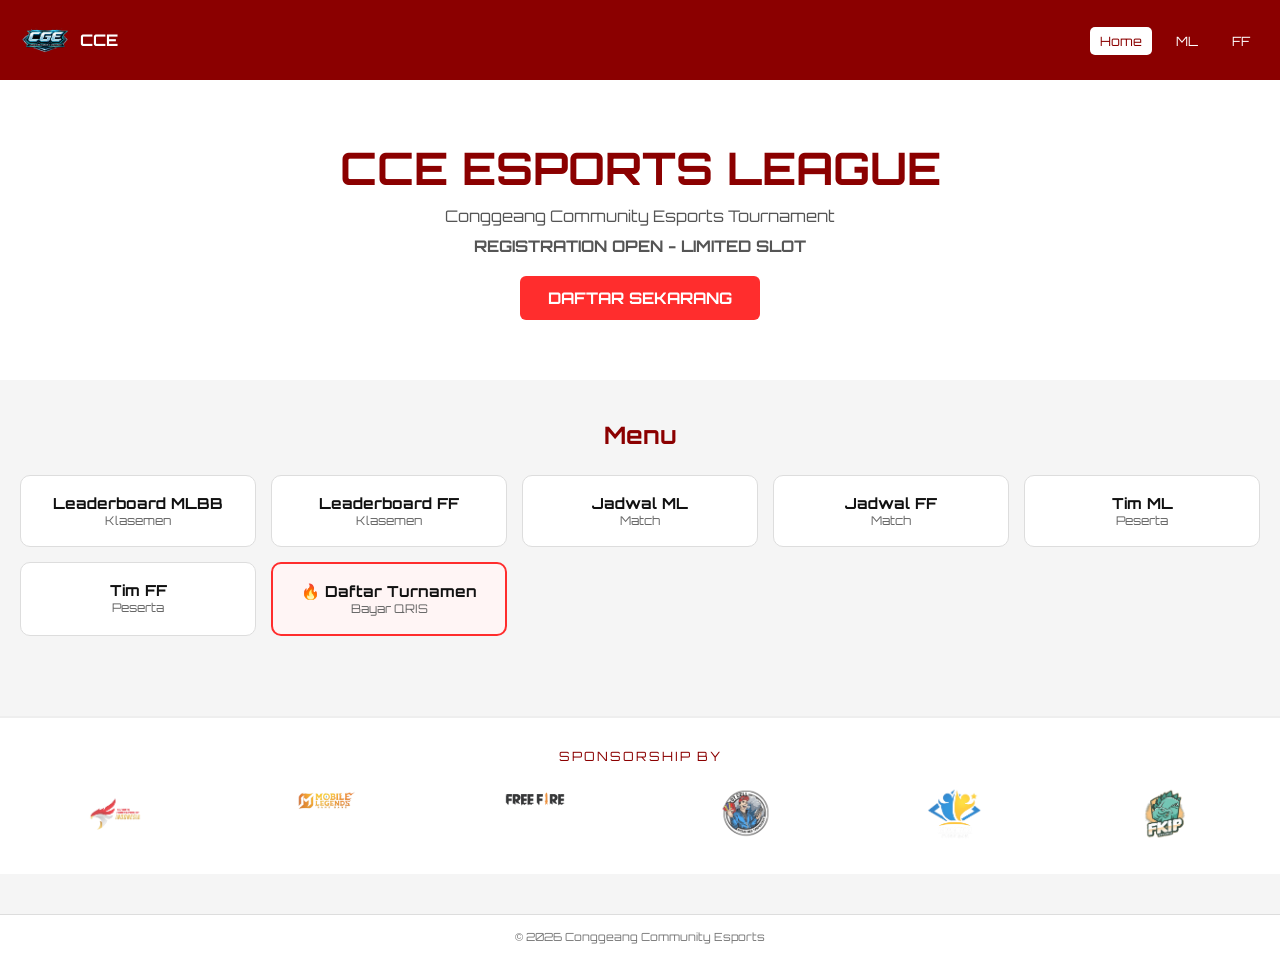
<file: index.html>
<!DOCTYPE html>
<html lang="id">
<head>
<meta charset="UTF-8">
<meta name="viewport" content="width=device-width, initial-scale=1.0">
<title>CCE - Conggeang Community Esports</title>

<link href="https://fonts.googleapis.com/css2?family=Orbitron:wght@400;700&display=swap" rel="stylesheet">
<link rel="stylesheet" href="style.css">
</head>

<body>

<!-- NAVBAR -->
<nav>
  <div class="nav-left">
    <img src="logo.png" class="logo">
    <h1 class="brand">CCE</h1>
  </div>

  <div class="menu-nav">
    <a href="index.html" class="active">Home</a>
    <a href="leaderboard-ml.html">ML</a>
    <a href="leaderboard-ff.html">FF</a>
  </div>
</nav>

<!-- HERO -->
<section class="hero">
  <h2>CCE ESPORTS LEAGUE</h2>
  <p>Conggeang Community Esports Tournament</p>
  <p class="highlight">REGISTRATION OPEN - LIMITED SLOT</p>

  <a href="daftar.html" class="btn-daftar">DAFTAR SEKARANG</a>
</section>

<!-- MENU -->
<section class="menu">
  <h2>Menu</h2>

  <div class="grid">

    <a href="leaderboard-ml.html" class="card">
      <h3>Leaderboard MLBB</h3>
      <p>Klasemen</p>
    </a>

    <a href="leaderboard-ff.html" class="card">
      <h3>Leaderboard FF</h3>
      <p>Klasemen</p>
    </a>

    <a href="jadwal-ml.html" class="card">
      <h3>Jadwal ML</h3>
      <p>Match</p>
    </a>

    <a href="jadwal-ff.html" class="card">
      <h3>Jadwal FF</h3>
      <p>Match</p>
    </a>

    <a href="tim-ml.html" class="card">
      <h3>Tim ML</h3>
      <p>Peserta</p>
    </a>

    <a href="tim-ff.html" class="card">
      <h3>Tim FF</h3>
      <p>Peserta</p>
    </a>

    <a href="daftar.html" class="card daftar">
      <h3>🔥 Daftar Turnamen</h3>
      <p>Bayar QRIS</p>
    </a>

  </div>
</section>

<!-- SPONSOR -->
<section class="sponsor-section">
  <p class="sponsor-text">SPONSORSHIP BY</p>

  <div class="sponsor-logo">
    <img src="sponsor1.png">
    <img src="sponsor2.png">
    <img src="sponsor3.png">
    <img src="sponsor4.png">
    <img src="sponsor5.png">
    <img src="sponsor6.png">
  </div>
</section>

<!-- FOOTER -->
<footer>
  <p>© 2026 Conggeang Community Esports</p>
</footer>

</body>
</html>
</file>
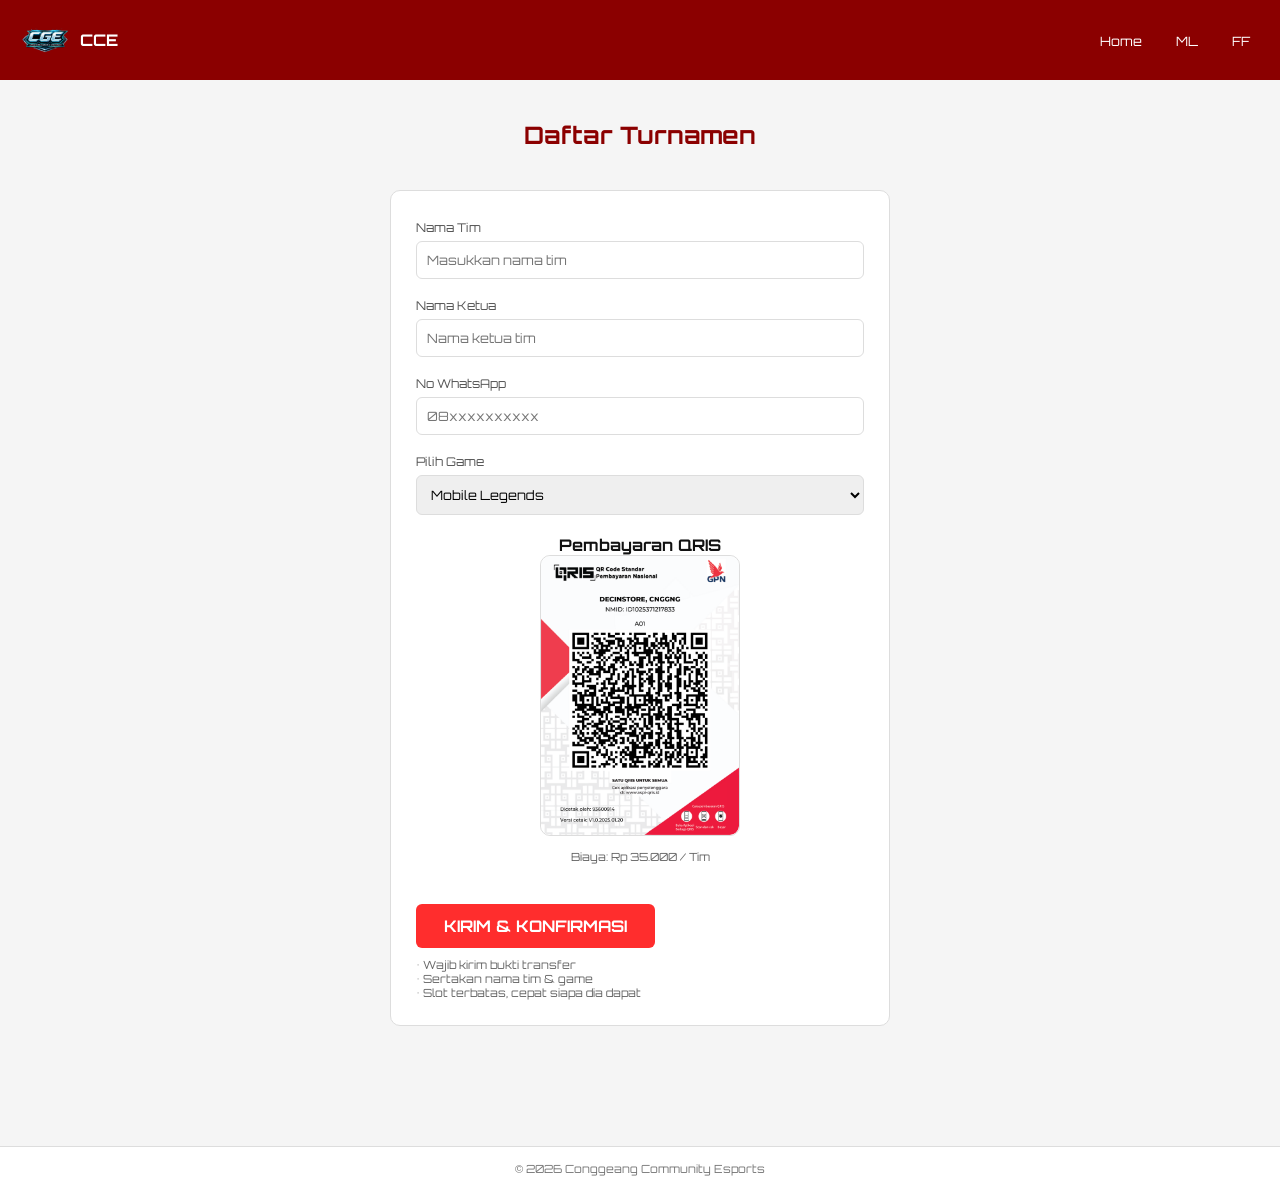
<file: daftar.html>
<!DOCTYPE html>
<html lang="id">
<head>
<meta charset="UTF-8">
<meta name="viewport" content="width=device-width, initial-scale=1.0">
<title>Daftar Turnamen - CCE</title>

<link href="https://fonts.googleapis.com/css2?family=Orbitron:wght@400;700&display=swap" rel="stylesheet">
<link rel="stylesheet" href="style.css">

<style>
.form-container{
  max-width:500px;
  margin:40px auto;
  background:white;
  padding:25px;
  border-radius:10px;
  border:1px solid #ddd;
}

.form-group{
  margin-bottom:15px;
  text-align:left;
}

.form-group label{
  font-size:0.75rem;
  color:#555;
}

.form-group input,
.form-group select{
  width:100%;
  padding:10px;
  margin-top:5px;
  border:1px solid #ddd;
  border-radius:6px;
  font-family:'Orbitron',sans-serif;
  font-size:0.8rem;
}

.qr-box{
  text-align:center;
  margin:20px 0;
}

.qr-box img{
  width:200px;
  border-radius:10px;
  border:1px solid #ddd;
}

.note{
  font-size:0.7rem;
  color:#666;
  margin-top:10px;
}
</style>

</head>

<body>

<!-- NAVBAR -->
<nav>
  <div class="nav-left">
    <img src="logo.png" class="logo">
    <h1 class="brand">CCE</h1>
  </div>

  <div class="menu-nav">
    <a href="index.html">Home</a>
    <a href="leaderboard-ml.html">ML</a>
    <a href="leaderboard-ff.html">FF</a>
  </div>
</nav>

<!-- CONTENT -->
<section class="menu">
  <h2>Daftar Turnamen</h2>

  <div class="form-container">

    <div class="form-group">
      <label>Nama Tim</label>
      <input type="text" placeholder="Masukkan nama tim">
    </div>

    <div class="form-group">
      <label>Nama Ketua</label>
      <input type="text" placeholder="Nama ketua tim">
    </div>

    <div class="form-group">
      <label>No WhatsApp</label>
      <input type="text" placeholder="08xxxxxxxxxx">
    </div>

    <div class="form-group">
      <label>Pilih Game</label>
      <select>
        <option>Mobile Legends</option>
        <option>Free Fire</option>
      </select>
    </div>

    <div class="qr-box">
      <p><b>Pembayaran QRIS</b></p>
      <img src="qris.png">
      <p class="note">Biaya: Rp 35.000 / Tim</p>
    </div>

    <a class="btn-daftar"
       href="https://wa.me/6285156287358?text=Halo%20Admin%20CCE%0ASaya%20mau%20daftar%20turnamen%0A%0ANama%20Tim%20:%20%0ANama%20Ketua%20:%20%0AGame%20:%20%0A%0ASaya%20akan%20kirim%20bukti%20transfer."
       target="_blank">
       KIRIM & KONFIRMASI
    </a>

    <p class="note">
      • Wajib kirim bukti transfer<br>
      • Sertakan nama tim & game<br>
      • Slot terbatas, cepat siapa dia dapat
    </p>

  </div>
</section>

<!-- FOOTER -->
<footer>
  <p>© 2026 Conggeang Community Esports</p>
</footer>

</body>
</html>
</file>
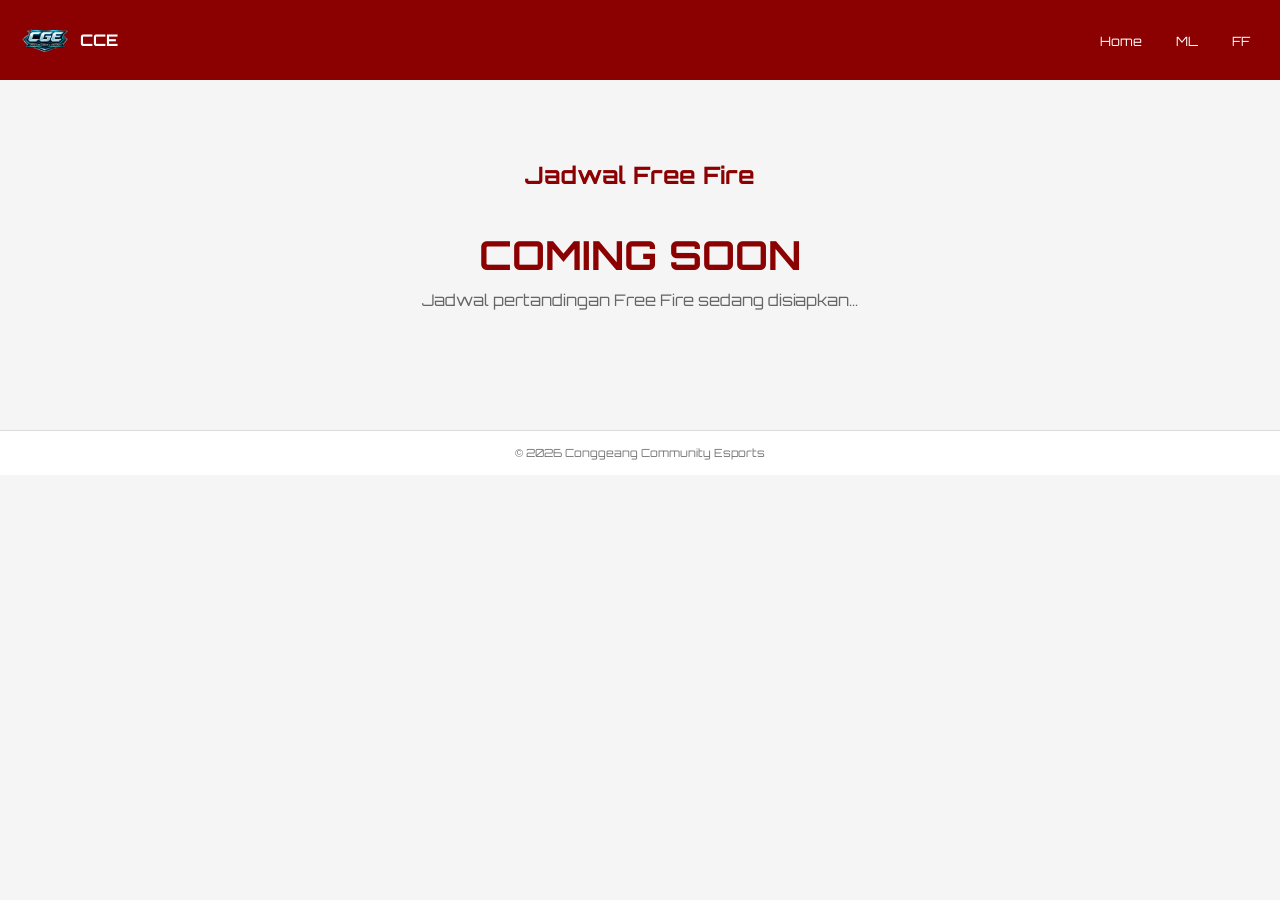
<file: jadwal-ff.html>
<!DOCTYPE html>
<html lang="id">
<head>
<meta charset="UTF-8">
<meta name="viewport" content="width=device-width, initial-scale=1.0">
<title>Jadwal FF - CCE</title>

<link href="https://fonts.googleapis.com/css2?family=Orbitron:wght@400;700&display=swap" rel="stylesheet">
<link rel="stylesheet" href="style.css">
</head>

<body>

<!-- NAVBAR -->
<nav>
  <div class="nav-left">
    <img src="logo.png" class="logo">
    <h1 class="brand">CCE</h1>
  </div>

  <div class="menu-nav">
    <a href="index.html">Home</a>
    <a href="leaderboard-ml.html">ML</a>
    <a href="leaderboard-ff.html">FF</a>
  </div>
</nav>

<!-- CONTENT -->
<section class="menu" style="text-align:center; padding:80px 20px;">
  
  <h2>Jadwal Free Fire</h2>

  <div style="margin-top:40px;">
    <h1 style="font-size:2.5rem; color:#8B0000;">COMING SOON</h1>
    <p style="margin-top:10px; color:#666;">
      Jadwal pertandingan Free Fire sedang disiapkan...
    </p>
  </div>

</section>

<!-- FOOTER -->
<footer>
  <p>© 2026 Conggeang Community Esports</p>
</footer>

</body>
</html>
</file>
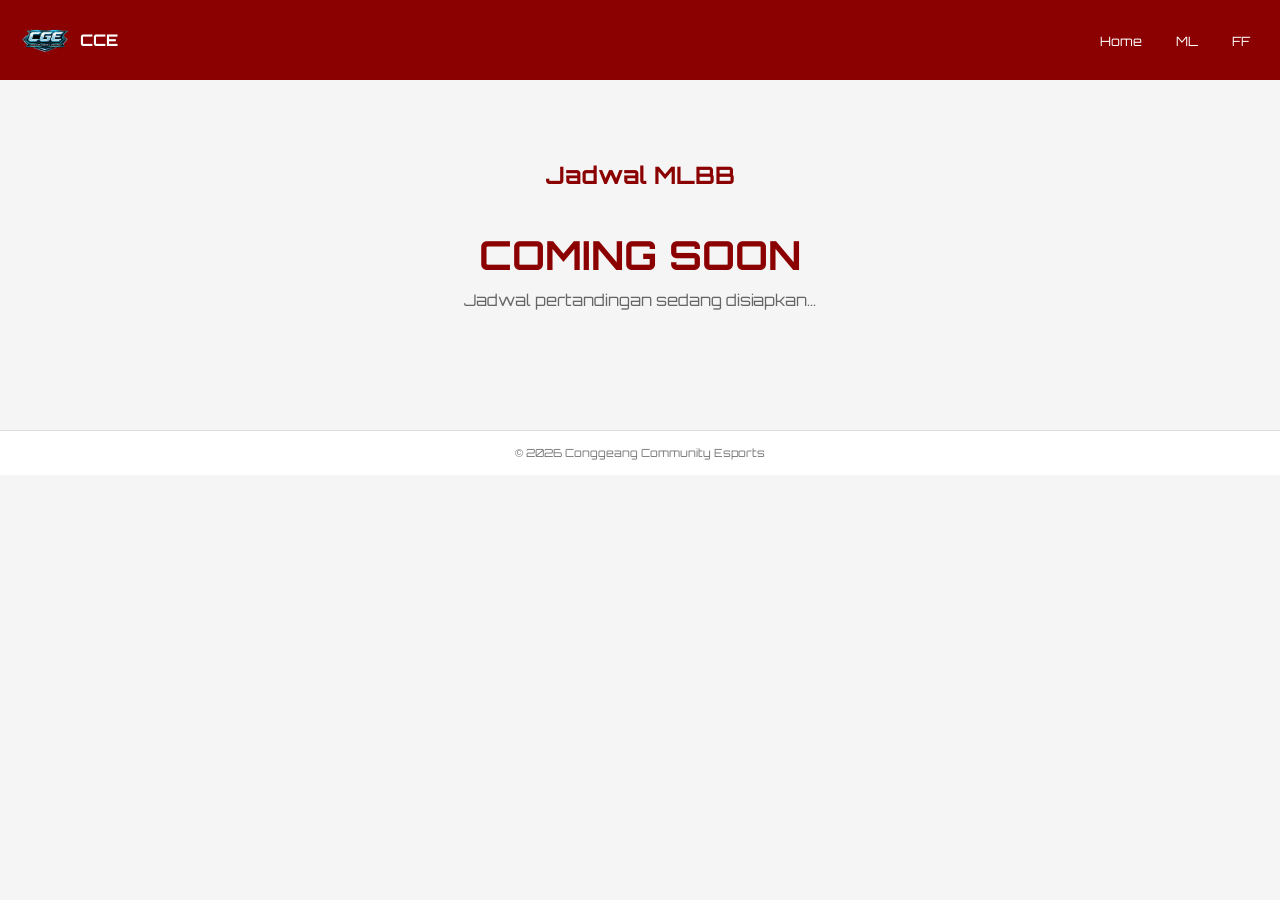
<file: jadwal-ml.html>
<!DOCTYPE html>
<html lang="id">
<head>
<meta charset="UTF-8">
<meta name="viewport" content="width=device-width, initial-scale=1.0">
<title>Jadwal MLBB - CCE</title>

<link href="https://fonts.googleapis.com/css2?family=Orbitron:wght@400;700&display=swap" rel="stylesheet">
<link rel="stylesheet" href="style.css">
</head>

<body>

<!-- NAVBAR -->
<nav>
  <div class="nav-left">
    <img src="logo.png" class="logo">
    <h1 class="brand">CCE</h1>
  </div>

  <div class="menu-nav">
    <a href="index.html">Home</a>
    <a href="leaderboard-ml.html">ML</a>
    <a href="leaderboard-ff.html">FF</a>
  </div>
</nav>

<!-- CONTENT -->
<section class="menu" style="text-align:center; padding:80px 20px;">
  
  <h2>Jadwal MLBB</h2>

  <div style="margin-top:40px;">
    <h1 style="font-size:2.5rem; color:#8B0000;">COMING SOON</h1>
    <p style="margin-top:10px; color:#666;">
      Jadwal pertandingan sedang disiapkan...
    </p>
  </div>

</section>

<!-- FOOTER -->
<footer>
  <p>© 2026 Conggeang Community Esports</p>
</footer>

</body>
</html>
</file>
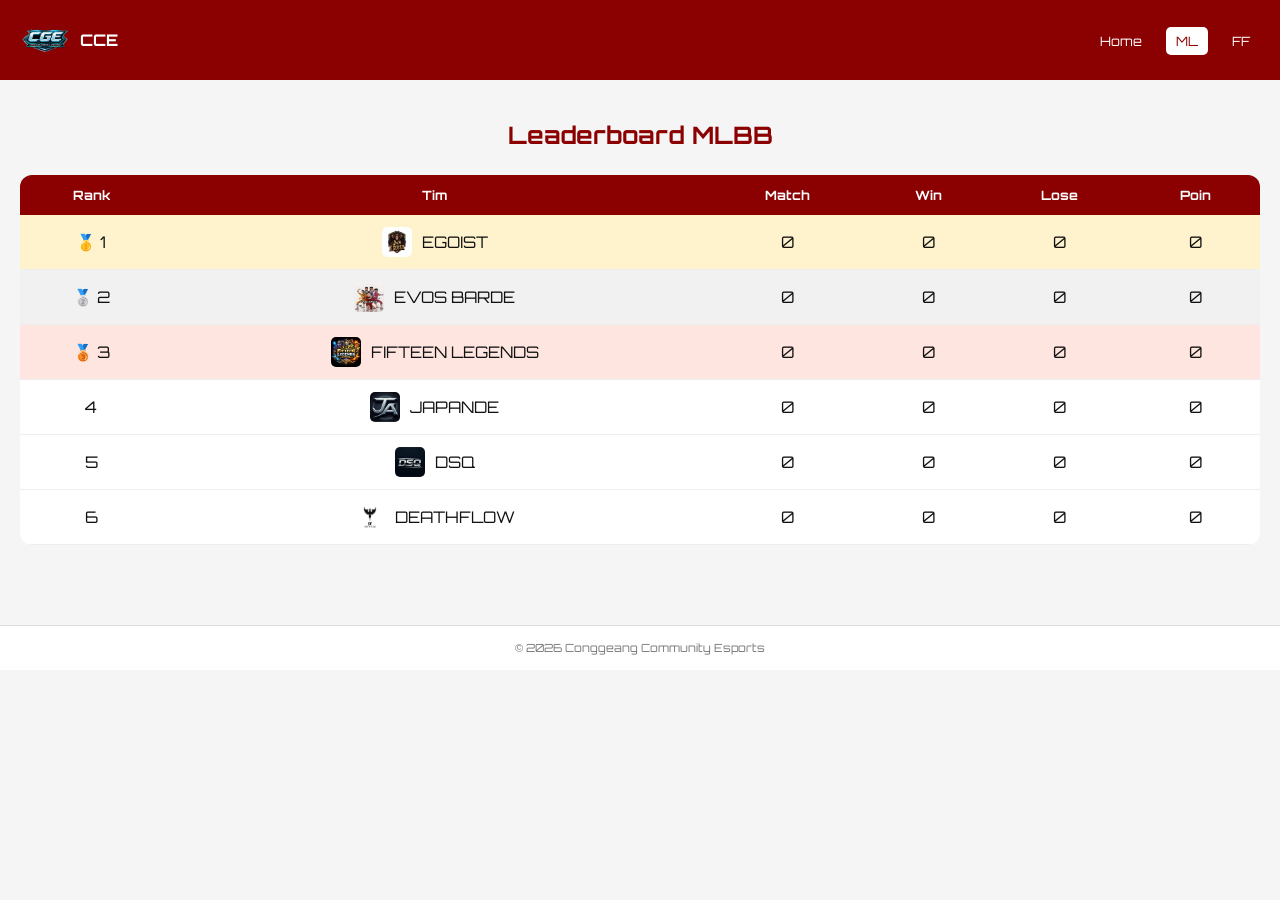
<file: leaderboard-ml.html>
<!DOCTYPE html>
<html lang="id">
<head>
<meta charset="UTF-8">
<meta name="viewport" content="width=device-width, initial-scale=1.0">
<title>Leaderboard MLBB - CCE</title>

<link href="https://fonts.googleapis.com/css2?family=Orbitron:wght@400;700&display=swap" rel="stylesheet">
<link rel="stylesheet" href="style.css">
</head>

<body>

<!-- NAVBAR -->
<nav>
  <div class="nav-left">
    <img src="logo.png" class="logo">
    <h1 class="brand">CCE</h1>
  </div>

  <div class="menu-nav">
    <a href="index.html">Home</a>
    <a href="leaderboard-ml.html" class="active">ML</a>
    <a href="leaderboard-ff.html">FF</a>
  </div>
</nav>

<!-- TITLE -->
<section class="menu">
  <h2>Leaderboard MLBB</h2>

  <div class="table-wrapper">
    <table class="leaderboard">

      <thead>
        <tr>
          <th>Rank</th>
          <th>Tim</th>
          <th>Match</th>
          <th>Win</th>
          <th>Lose</th>
          <th>Poin</th>
        </tr>
      </thead>

      <tbody>

        <tr class="top1">
          <td>🥇 1</td>
          <td>
            <div class="team">
              <img src="EGOIST.png">
              <span>EGOIST</span>
            </div>
          </td>
          <td>0</td><td>0</td><td>0</td><td>0</td>
        </tr>

        <tr class="top2">
          <td>🥈 2</td>
          <td>
            <div class="team">
              <img src="EVOS BARDE.png">
              <span>EVOS BARDE</span>
            </div>
          </td>
          <td>0</td><td>0</td><td>0</td><td>0</td>
        </tr>

        <tr class="top3">
          <td>🥉 3</td>
          <td>
            <div class="team">
              <img src="FIFTEEN LEGENDS.png">
              <span>FIFTEEN LEGENDS</span>
            </div>
          </td>
          <td>0</td><td>0</td><td>0</td><td>0</td>
        </tr>

        <tr>
          <td>4</td>
          <td>
            <div class="team">
              <img src="JAPANDE.png">
              <span>JAPANDE</span>
            </div>
          </td>
          <td>0</td><td>0</td><td>0</td><td>0</td>
        </tr>

        <tr>
          <td>5</td>
          <td>
            <div class="team">
              <img src="DSQ.png">
              <span>DSQ</span>
            </div>
          </td>
          <td>0</td><td>0</td><td>0</td><td>0</td>
        </tr>

        <tr>
          <td>6</td>
          <td>
            <div class="team">
              <img src="DEATHFLOW.png">
              <span>DEATHFLOW</span>
            </div>
          </td>
          <td>0</td><td>0</td><td>0</td><td>0</td>
        </tr>

      </tbody>

    </table>
  </div>
</section>

<!-- FOOTER -->
<footer>
  <p>© 2026 Conggeang Community Esports</p>
</footer>

</body>
</html>
</file>
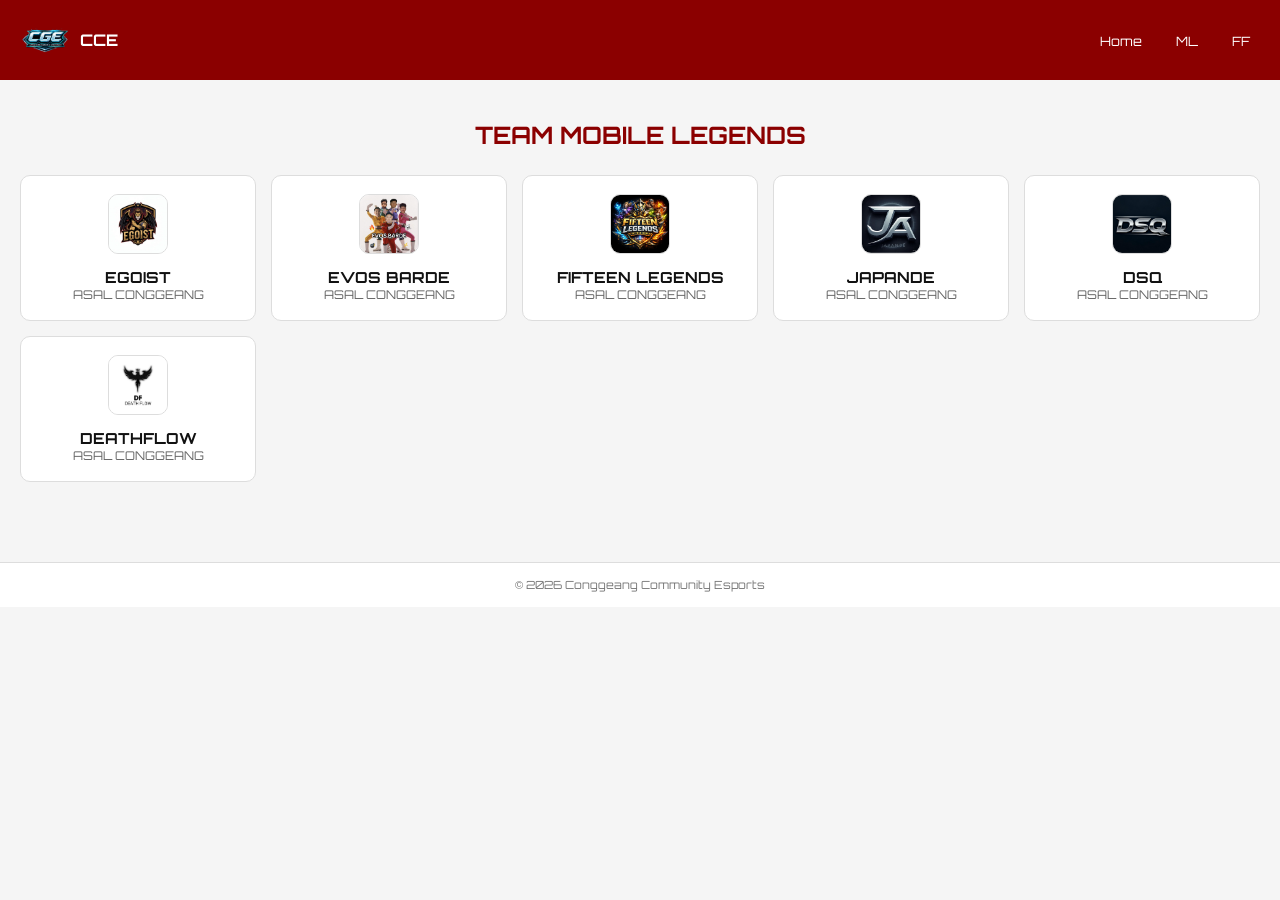
<file: tim-ml.html>
<!DOCTYPE html>
<html lang="id">
<head>
<meta charset="UTF-8">
<meta name="viewport" content="width=device-width, initial-scale=1.0">
<title>TEAM MLBB - CCE</title>

<link href="https://fonts.googleapis.com/css2?family=Orbitron:wght@400;700&display=swap" rel="stylesheet">
<link rel="stylesheet" href="style.css">

<style>
.team-logo{
  width:60px;
  height:60px;
  object-fit:cover;
  margin-bottom:10px;
  border-radius:10px;
  border:1px solid #ddd;
  transition:0.3s;
}

.card:hover .team-logo{
  transform:scale(1.1);
  border-color:#ff2d2d;
}
</style>

</head>

<body>

<!-- NAVBAR -->
<nav>
  <div class="nav-left">
    <img src="logo.png" class="logo">
    <h1 class="brand">CCE</h1>
  </div>

  <div class="menu-nav">
    <a href="index.html">Home</a>
    <a href="leaderboard-ml.html">ML</a>
    <a href="leaderboard-ff.html">FF</a>
  </div>
</nav>

<!-- CONTENT -->
<section class="menu">
  <h2>TEAM MOBILE LEGENDS</h2>

  <div class="grid">

    <div class="card">
      <img src="EGOIST.png" class="team-logo">
      <h3>EGOIST</h3>
      <p>ASAL CONGGEANG</p>
    </div>

    <div class="card">
      <img src="EVOS BARDE.png" class="team-logo">
      <h3>EVOS BARDE</h3>
      <p>ASAL CONGGEANG</p>
    </div>

    <div class="card">
      <img src="FIFTEEN LEGENDS.png" class="team-logo">
      <h3>FIFTEEN LEGENDS</h3>
      <p>ASAL CONGGEANG</p>
    </div>

    <div class="card">
      <img src="JAPANDE.png" class="team-logo">
      <h3>JAPANDE</h3>
      <p>ASAL CONGGEANG</p>
    </div>

    <div class="card">
      <img src="DSQ.png" class="team-logo">
      <h3>DSQ</h3>
      <p>ASAL CONGGEANG</p>
    </div>

    <div class="card">
      <img src="DEATHFLOW.png" class="team-logo">
      <h3>DEATHFLOW</h3>
      <p>ASAL CONGGEANG</p>
    </div>

  </div>
</section>

<!-- FOOTER -->
<footer>
  <p>© 2026 Conggeang Community Esports</p>
</footer>

</body>
</html>
</file>
<file: style.css>
/* RESET */
*{
  margin:0;
  padding:0;
  box-sizing:border-box;
  font-family:'Orbitron',sans-serif;
}

body{
  background:#f5f5f5;
  color:#111;
}

/* NAVBAR */
nav{
  display:flex;
  justify-content:space-between;
  align-items:center;
  padding:15px 20px;
  background:#8B0000;
}

.nav-left{
  display:flex;
  align-items:center;
  gap:10px;
}

.logo{
  width:50px;
}

.brand{
  color:white;
  font-size:1rem;
}

.menu-nav a{
  color:white;
  text-decoration:none;
  font-size:0.8rem;
  margin-left:10px;
  padding:6px 10px;
  border-radius:5px;
  transition:0.2s;
}

.menu-nav a:hover,
.menu-nav .active{
  background:white;
  color:#8B0000;
}

/* HERO */
.hero{
  padding:60px 20px;
  text-align:center;
  background:white;
}

.hero h2{
  font-size:2.3rem;
  color:#8B0000;
}

.hero p{
  margin-top:10px;
  color:#555;
}

.highlight{
  margin-top:10px;
  color:#ff2d2d;
  font-weight:bold;
}

/* BUTTON */
.btn-daftar{
  display:inline-block;
  margin-top:20px;
  padding:12px 28px;
  background:#ff2d2d;
  color:white;
  border-radius:6px;
  text-decoration:none;
  font-weight:bold;
  transition:0.2s;
}

.btn-daftar:hover{
  transform:scale(1.05);
}

/* SECTION */
.menu{
  padding:40px 20px;
}

.menu h2{
  text-align:center;
  margin-bottom:25px;
  color:#8B0000;
}

/* GRID MENU */
.grid{
  display:grid;
  grid-template-columns:repeat(2,1fr);
  gap:15px;
}

.card{
  display:block;
  padding:18px;
  background:white;
  border:1px solid #ddd;
  border-radius:10px;
  text-align:center;
  text-decoration:none;
  color:#111;
  transition:0.2s;
}

.card:hover{
  transform:translateY(-5px);
  border-color:#ff2d2d;
  box-shadow:0 5px 15px rgba(0,0,0,0.08);
}

.card h3{
  font-size:0.95rem;
}

.card p{
  font-size:0.75rem;
  color:#666;
}

/* CTA */
.card.daftar{
  border:2px solid #ff2d2d;
  background:#fff5f5;
}

/* SPONSOR */
.sponsor-section{
  margin-top:40px;
  padding:30px 20px;
  background:white;
  text-align:center;
  border-top:2px solid #eee;
}

.sponsor-text{
  color:#8B0000;
  margin-bottom:20px;
  font-size:0.8rem;
  letter-spacing:2px;
}

.sponsor-logo{
  display:grid;
  grid-template-columns:repeat(3,1fr);
  gap:20px;
  justify-items:center;
}

.sponsor-logo img{
  width:60px;
  opacity:0.8;
  transition:0.2s;
}

.sponsor-logo img:hover{
  transform:scale(1.1);
  opacity:1;
}

/* TABLE (LEADERBOARD) */
.table-wrapper{
  overflow-x:auto;
  margin-top:20px;
}

.leaderboard{
  width:100%;
  min-width:600px;
  border-collapse:collapse;
  background:white;
  border-radius:12px;
  overflow:hidden;
}

.leaderboard th{
  background:#8B0000;
  color:white;
  padding:12px;
  font-size:0.8rem;
}

.leaderboard td{
  padding:12px;
  text-align:center;
  border-bottom:1px solid #eee;
}

.leaderboard tr:hover{
  background:#fff5f5;
}

/* TEAM (LOGO + TEXT) */
.team{
  display:flex;
  align-items:center;
  justify-content:center;
  gap:10px;
}

.team img{
  width:30px;
  height:30px;
  border-radius:5px;
}

/* TOP RANK */
.top1{background:#fff3cd;}
.top2{background:#f1f1f1;}
.top3{background:#ffe5e0;}

/* COMING SOON */
.coming{
  text-align:center;
  margin-top:80px;
  font-size:2rem;
  color:#8B0000;
}

.sub{
  text-align:center;
  color:#666;
  margin-top:10px;
}

/* DAFTAR PAGE */
.container{
  padding:20px;
  display:flex;
  flex-direction:column;
  gap:20px;
}

.card-box{
  background:white;
  padding:20px;
  border-radius:10px;
  border:1px solid #ddd;
  text-align:center;
}

.card-box h3{
  color:#8B0000;
  margin-bottom:10px;
}

.qr img{
  width:220px;
  margin:15px 0;
  border-radius:10px;
}

.btn-wa{
  display:inline-block;
  margin-top:10px;
  padding:12px 20px;
  background:#ff2d2d;
  color:white;
  border-radius:6px;
  text-decoration:none;
}

/* FOOTER */
footer{
  text-align:center;
  padding:15px;
  font-size:0.7rem;
  color:#777;
  background:white;
  border-top:1px solid #ddd;
  margin-top:40px;
}

/* RESPONSIVE */
@media(min-width:768px){

  .hero h2{
    font-size:2.8rem;
  }

  .grid{
    grid-template-columns:repeat(auto-fit,minmax(220px,1fr));
  }

  .sponsor-logo{
    grid-template-columns:repeat(6,1fr);
  }
}
</file>
